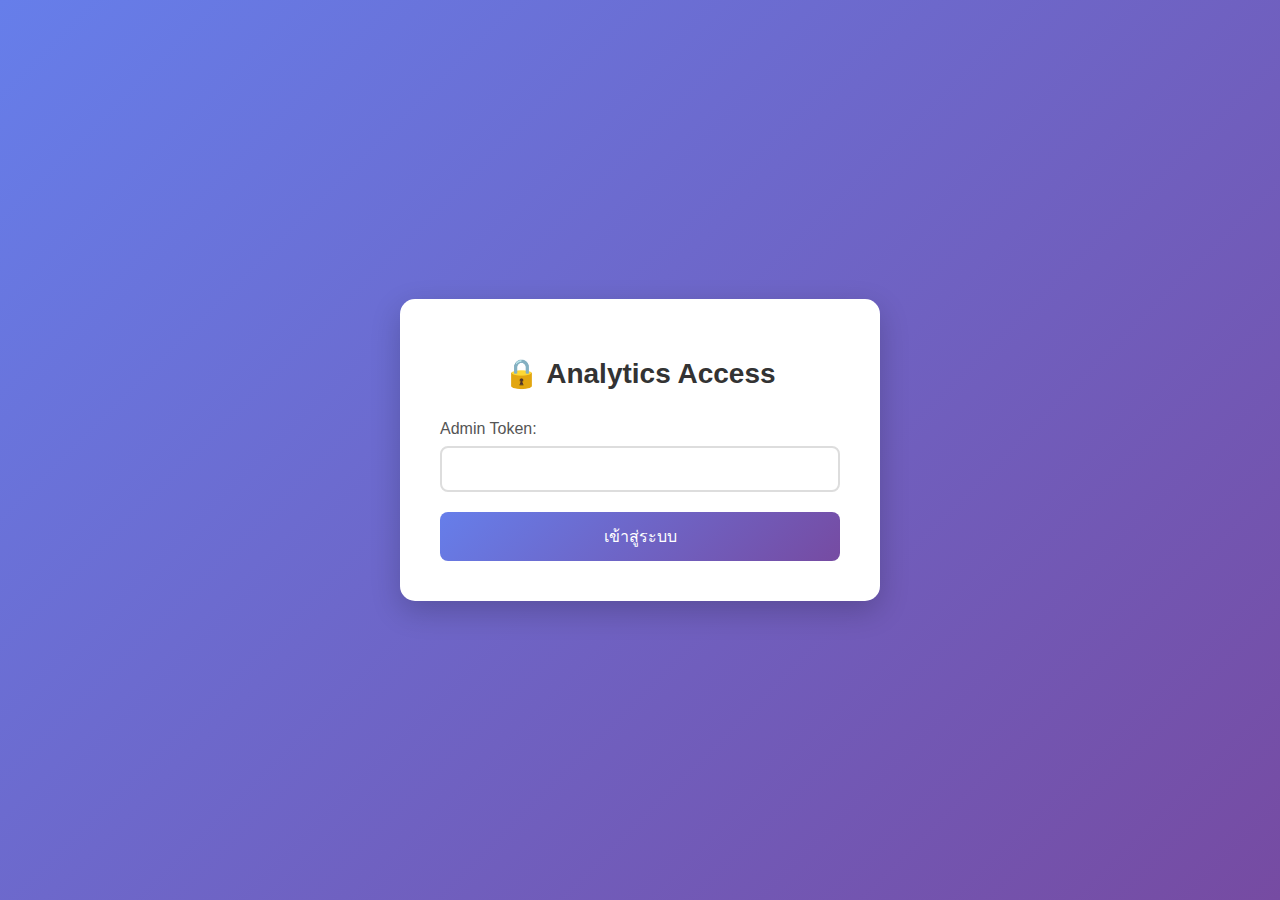
<file: analytics_login.html>
<!DOCTYPE html>
<html lang="th">
<head>
    <meta charset="UTF-8">
    <meta name="viewport" content="width=device-width, initial-scale=1.0">
    <title>Analytics Login - Quiz Game</title>
    <style>
        body {
            font-family: 'Segoe UI', Tahoma, Geneva, Verdana, sans-serif;
            background: linear-gradient(135deg, #667eea 0%, #764ba2 100%);
            margin: 0;
            padding: 0;
            min-height: 100vh;
            display: flex;
            justify-content: center;
            align-items: center;
        }
        .login-container {
            background: white;
            padding: 40px;
            border-radius: 15px;
            box-shadow: 0 10px 30px rgba(0,0,0,0.2);
            text-align: center;
            max-width: 400px;
            width: 90%;
        }
        .login-title {
            color: #333;
            margin-bottom: 30px;
            font-size: 28px;
            font-weight: bold;
        }
        .form-group {
            margin-bottom: 20px;
            text-align: left;
        }
        label {
            display: block;
            margin-bottom: 8px;
            color: #555;
            font-weight: 500;
        }
        input[type="password"] {
            width: 100%;
            padding: 12px;
            border: 2px solid #ddd;
            border-radius: 8px;
            font-size: 16px;
            box-sizing: border-box;
            transition: border-color 0.3s;
        }
        input[type="password"]:focus {
            outline: none;
            border-color: #667eea;
        }
        .login-btn {
            background: linear-gradient(135deg, #667eea 0%, #764ba2 100%);
            color: white;
            padding: 12px 30px;
            border: none;
            border-radius: 8px;
            font-size: 16px;
            cursor: pointer;
            width: 100%;
            transition: transform 0.2s;
        }
        .login-btn:hover {
            transform: translateY(-2px);
        }
        .error-message {
            color: #e74c3c;
            margin-top: 15px;
            display: none;
        }
    </style>
</head>
<body>
    <div class="login-container">
        <h1 class="login-title">🔒 Analytics Access</h1>
        <form id="loginForm">
            <div class="form-group">
                <label for="adminToken">Admin Token:</label>
                <input type="password" id="adminToken" name="adminToken" required>
            </div>
            <button type="submit" class="login-btn">เข้าสู่ระบบ</button>
            <div id="errorMessage" class="error-message">Token ไม่ถูกต้อง กรุณาลองใหม่</div>
        </form>
    </div>

    <script>
        document.getElementById('loginForm').addEventListener('submit', async function(e) {
            e.preventDefault();
            
            const token = document.getElementById('adminToken').value;
            const errorDiv = document.getElementById('errorMessage');
            
            try {
                const response = await fetch('/api/verify-admin', {
                    method: 'POST',
                    headers: {
                        'Content-Type': 'application/json',
                    },
                    body: JSON.stringify({ token: token })
                });
                
                const result = await response.json();
                
                if (result.success) {
                    sessionStorage.setItem('adminToken', token);
                    window.location.href = '/analytics';
                } else {
                    errorDiv.style.display = 'block';
                }
            } catch (error) {
                errorDiv.style.display = 'block';
            }
        });
    </script>
</body>
</html>
</file>
